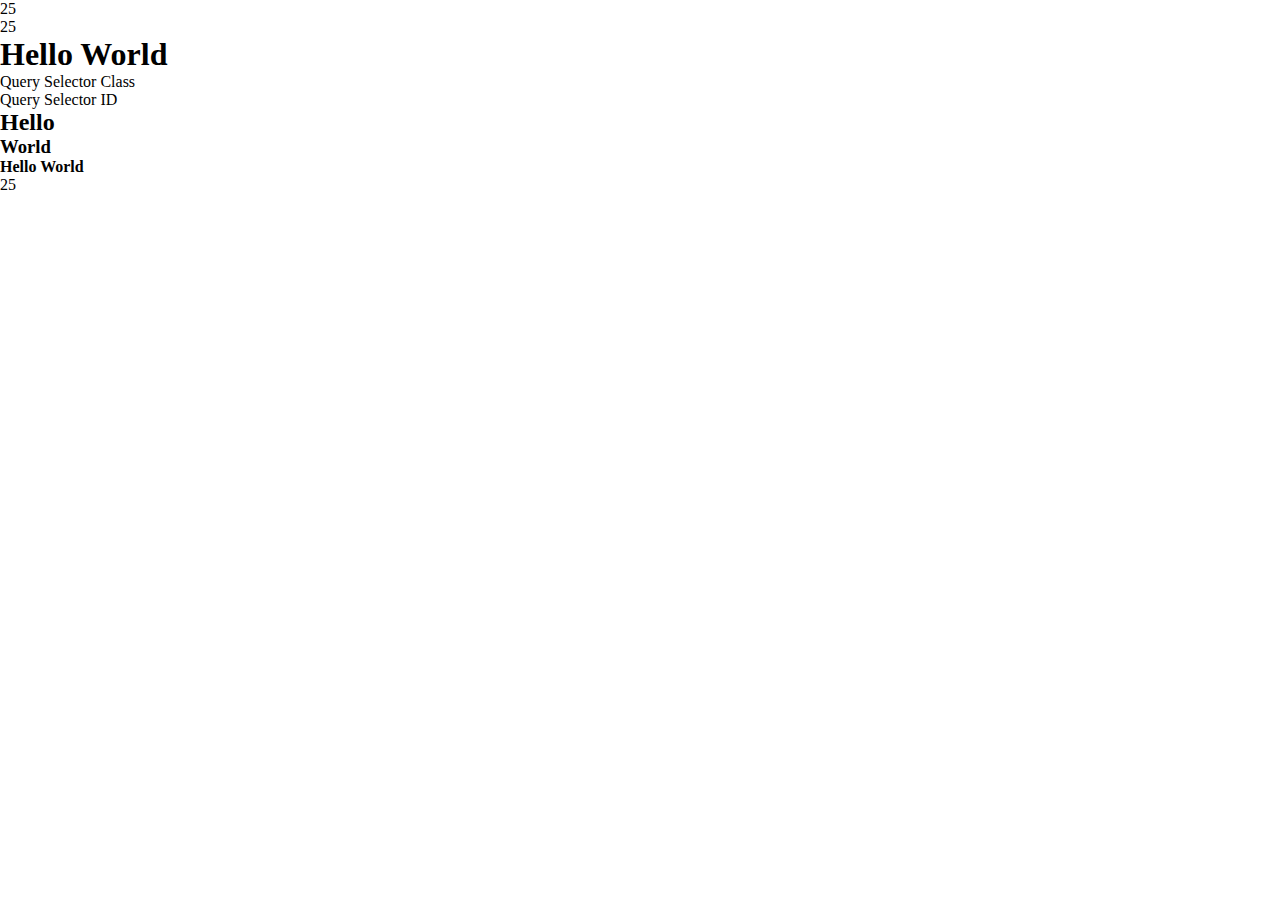
<file: index.html>
<!DOCTYPE html>
<html lang="en">

<head>
    <meta charset="UTF-8">
    <meta http-equiv="X-UA-Compatible" content="IE=edge">
    <meta name="viewport" content="width=device-width, initial-scale=1.0">
    <title>Document</title>
    <link rel="stylesheet" href="assests/css/style.css">
</head>

<body>
    <p id="para">
        this is sophie;s project edited by sandezz
    </p>

    <p class="paragraph">

    </p>

    <h1>
       
    </h1>

    <div class="first">

    </div>
    
    <div id="second">

    </div>

    <h2 class="all">
        Hello
    </h2>
    <h3 class="all">
        World
    </h3>
    <h4 id="showall">
        
    </h4>

    
    
<script src="assests/js/main.js"></script>
</body>

</html>
</file>
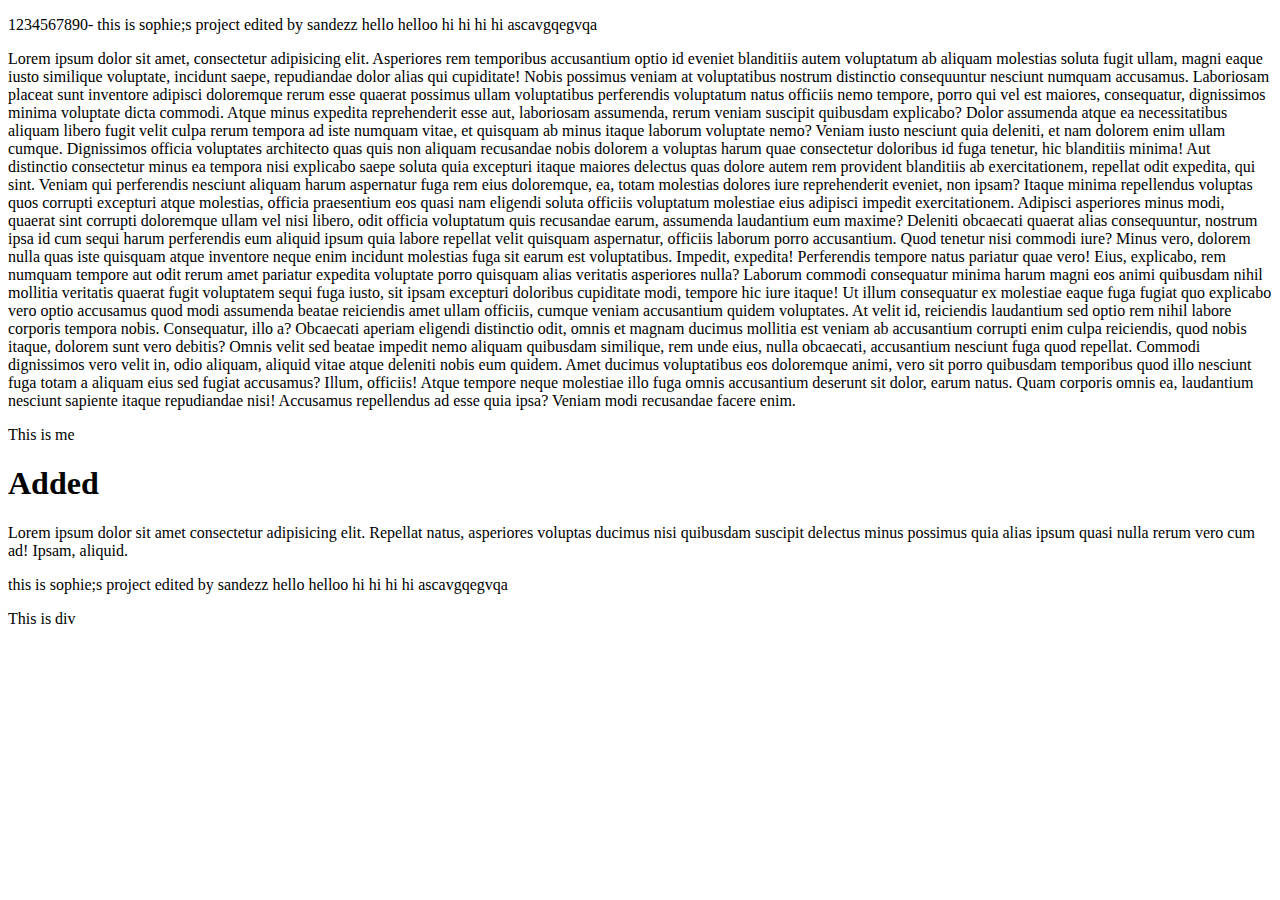
<file: about.html>
<!DOCTYPE html>
<html lang="en">

<head>
    <meta charset="UTF-8">
    <meta http-equiv="X-UA-Compatible" content="IE=edge">
    <meta name="viewport" content="width=device-width, initial-scale=1.0">
    <title>About</title>
</head>

<body>
  <p>  1234567890-
    this is sophie;s project edited by sandezz
    hello helloo hi hi hi hi
    ascavgqegvqa
</p>

<p>Lorem ipsum dolor sit amet, consectetur adipisicing elit. Asperiores rem temporibus accusantium optio id eveniet blanditiis autem voluptatum ab aliquam molestias soluta fugit ullam, magni eaque iusto similique voluptate, incidunt saepe, repudiandae dolor alias qui cupiditate! Nobis possimus veniam at voluptatibus nostrum distinctio consequuntur nesciunt numquam accusamus. Laboriosam placeat sunt inventore adipisci doloremque rerum esse quaerat possimus ullam voluptatibus perferendis voluptatum natus officiis nemo tempore, porro qui vel est maiores, consequatur, dignissimos minima voluptate dicta commodi. Atque minus expedita reprehenderit esse aut, laboriosam assumenda, rerum veniam suscipit quibusdam explicabo? Dolor assumenda atque ea necessitatibus aliquam libero fugit velit culpa rerum tempora ad iste numquam vitae, et quisquam ab minus itaque laborum voluptate nemo? Veniam iusto nesciunt quia deleniti, et nam dolorem enim ullam cumque. Dignissimos officia voluptates architecto quas quis non aliquam recusandae nobis dolorem a voluptas harum quae consectetur doloribus id fuga tenetur, hic blanditiis minima! Aut distinctio consectetur minus ea tempora nisi explicabo saepe soluta quia excepturi itaque maiores delectus quas dolore autem rem provident blanditiis ab exercitationem, repellat odit expedita, qui sint. Veniam qui perferendis nesciunt aliquam harum aspernatur fuga rem eius doloremque, ea, totam molestias dolores iure reprehenderit eveniet, non ipsam? Itaque minima repellendus voluptas quos corrupti excepturi atque molestias, officia praesentium eos quasi nam eligendi soluta officiis voluptatum molestiae eius adipisci impedit exercitationem. Adipisci asperiores minus modi, quaerat sint corrupti doloremque ullam vel nisi libero, odit officia voluptatum quis recusandae earum, assumenda laudantium eum maxime? Deleniti obcaecati quaerat alias consequuntur, nostrum ipsa id cum sequi harum perferendis eum aliquid ipsum quia labore repellat velit quisquam aspernatur, officiis laborum porro accusantium. Quod tenetur nisi commodi iure? Minus vero, dolorem nulla quas iste quisquam atque inventore neque enim incidunt molestias fuga sit earum est voluptatibus. Impedit, expedita! Perferendis tempore natus pariatur quae vero! Eius, explicabo, rem numquam tempore aut odit rerum amet pariatur expedita voluptate porro quisquam alias veritatis asperiores nulla? Laborum commodi consequatur minima harum magni eos animi quibusdam nihil mollitia veritatis quaerat fugit voluptatem sequi fuga iusto, sit ipsam excepturi doloribus cupiditate modi, tempore hic iure itaque! Ut illum consequatur ex molestiae eaque fuga fugiat quo explicabo vero optio accusamus quod modi assumenda beatae reiciendis amet ullam officiis, cumque veniam accusantium quidem voluptates. At velit id, reiciendis laudantium sed optio rem nihil labore corporis tempora nobis. Consequatur, illo a? Obcaecati aperiam eligendi distinctio odit, omnis et magnam ducimus mollitia est veniam ab accusantium corrupti enim culpa reiciendis, quod nobis itaque, dolorem sunt vero debitis? Omnis velit sed beatae impedit nemo aliquam quibusdam similique, rem unde eius, nulla obcaecati, accusantium nesciunt fuga quod repellat. Commodi dignissimos vero velit in, odio aliquam, aliquid vitae atque deleniti nobis eum quidem. Amet ducimus voluptatibus eos doloremque animi, vero sit porro quibusdam temporibus quod illo nesciunt fuga totam a aliquam eius sed fugiat accusamus? Illum, officiis! Atque tempore neque molestiae illo fuga omnis accusantium deserunt sit dolor, earum natus. Quam corporis omnis ea, laudantium nesciunt sapiente itaque repudiandae nisi! Accusamus repellendus ad esse quia ipsa? Veniam modi recusandae facere enim.</p>

<p>This is me</p>

    <h1>
        Added
    </h1>
    <p>Lorem ipsum dolor sit amet consectetur adipisicing elit. Repellat natus, asperiores voluptas ducimus nisi
        quibusdam suscipit delectus minus possimus quia alias ipsum quasi nulla rerum vero cum ad! Ipsam, aliquid.</p>
    </p> this is sophie;s project edited by sandezz
     hello helloo hi hi hi hi
     ascavgqegvqa
        <p>

            <div>
                This is div
            </div>
    

</body>

</html>
</file>
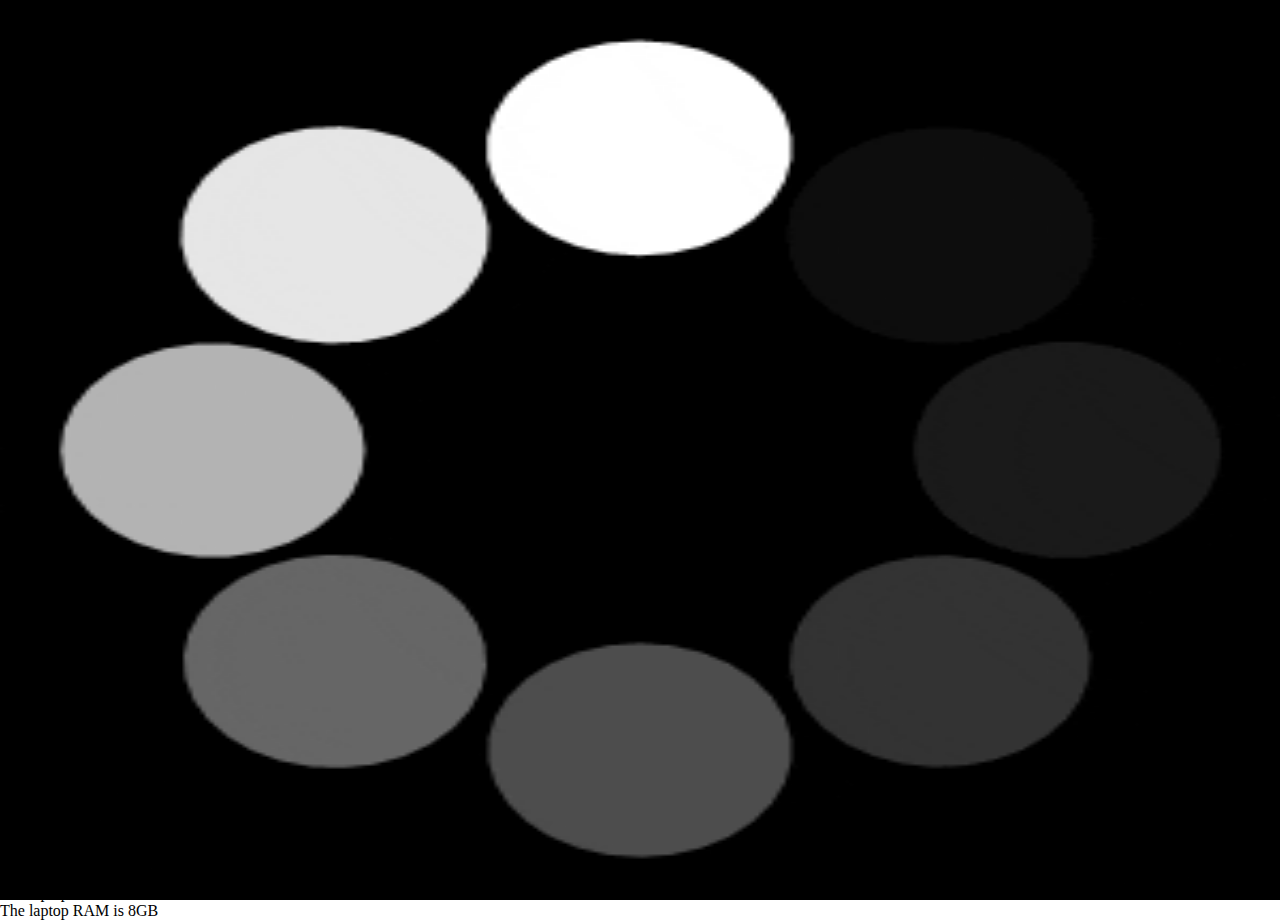
<file: arithematic.html>
<!DOCTYPE html>
<html lang="en">

<head>
    <meta charset="UTF-8">
    <meta http-equiv="X-UA-Compatible" content="IE=edge">
    <meta name="viewport" content="width=device-width, initial-scale=1.0">
    <title>Document</title>
    <link rel="stylesheet" href="assests/css/arithematic.css">
</head>

<body onload="myGiff()">

    <div id="loading">

    </div><br><br>

    <button onclick="myFunction()" style="background-color: blueviolet;">
        Click Here
    </button> <br><br>

    <p id="onmouse-over" onmouseover="onmouseOver()" onmouseout="onmouseOut()" onmousedown="onmouseDown()">
        Hover Here!!
    </p><br><br>

    <form action="">
        <input type="text" id="inputname" onchange="onChange()">

    </form> <br><br>

    <div id="demo">
        Lorem ipsum dolor sit amet consectetur adipisicing elit. Deleniti cum nesciunt atque illum inventore quibusdam
        itaque voluptas ut similique error possimus distinctio in quae natus cumque dolorem voluptatibus, cupiditate
        nisi!
    </div><br><br>

    <script src="assests/js/arithematic.js"></script>
</body>

</html>
</file>
<file: assests/css/style.css>
*{
    margin: 0;
    box-sizing: border-box;
}
</file>
<file: assests/css/arithematic.css>
*{
    margin: 0;
    padding: 0;
    box-sizing: border-box;
}

#loading{
    background-image: url("../uploads/giphy.png");
    background-size: 100% 100%;
    position: fixed;
    height: 100vh;
    width: 100%;
    background-position: center;
}
</file>
